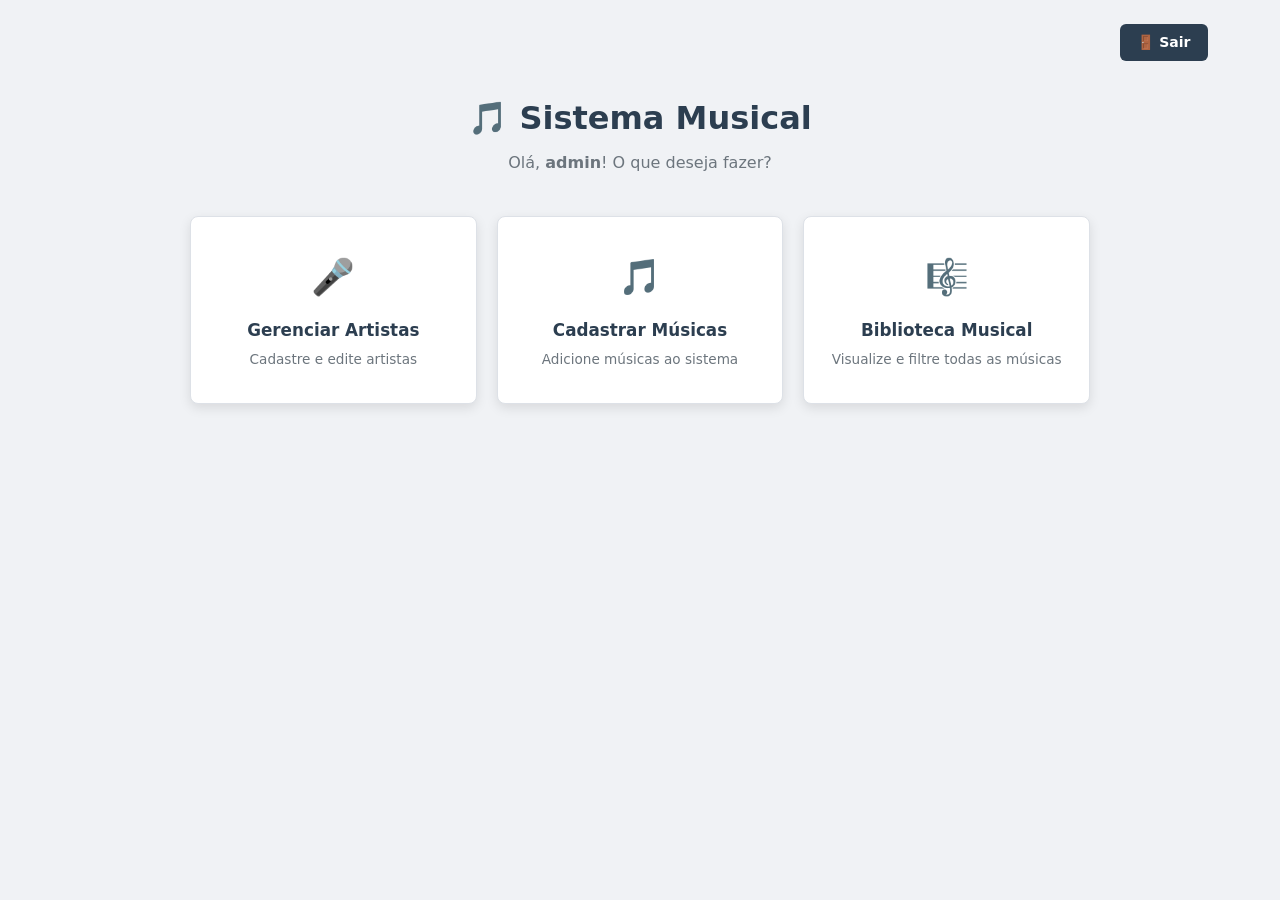
<file: Sistema-musical/index.html>
<!DOCTYPE html>
<html lang="pt-br">
<head>
    <!-- O head é igual ao do login: só muda o title. -->
    <meta charset="UTF-8">
    <meta name="viewport" content="width=device-width, initial-scale=1.0">
    <title>Menu Principal — Sistema Musical</title>
    <link rel="icon" href="data:image/svg+xml,<svg xmlns=%27http://www.w3.org/2000/svg%27 viewBox=%270 0 100 100%27><text y=%27.9em%27 font-size=%2790%27>🎵</text></svg>">
    <link rel="stylesheet" href="styles.css">
</head>
<body>
    <div class="container">
        <!-- topbar: barra de cima. O CSS (flex-end) joga o botão Sair para a direita. -->
        <div class="topbar">
            <a href="login.html" class="btn-back">🚪 Sair</a>
        </div>
        <!-- page-header: as boas-vindas, centralizadas. -->
        <div class="page-header">
            <h1>🎵 Sistema Musical</h1>
            <p>Olá, <strong>admin</strong>! O que deseja fazer?</p>
        </div>
        <div class="menu-grid">
            <!-- Cada menu-card tem um link (a) que ocupa o card inteiro: clicar em qualquer parte leva à tela. -->
            <div class="menu-card">
                <a href="cadastro_artista.html">
                    <div class="menu-card-icon">🎤</div> <!-- ícone grande -->
                    <div class="menu-card-title">Gerenciar Artistas</div> <!-- título -->
                    <div class="menu-card-desc">Cadastre e edite artistas</div> <!-- descrição -->
                </a>
            </div>
            <div class="menu-card">
                <a href="cadastro_musica.html">
                    <div class="menu-card-icon">🎵</div>
                    <div class="menu-card-title">Cadastrar Músicas</div>
                    <div class="menu-card-desc">Adicione músicas ao sistema</div>
                </a>
            </div>
            <div class="menu-card">
                <a href="listagem_musicas.html">
                    <div class="menu-card-icon">🎼</div>
                    <div class="menu-card-title">Biblioteca Musical</div>
                    <div class="menu-card-desc">Visualize e filtre todas as músicas</div>
                </a>
            </div>
        </div>
</body>
</html>
</file>
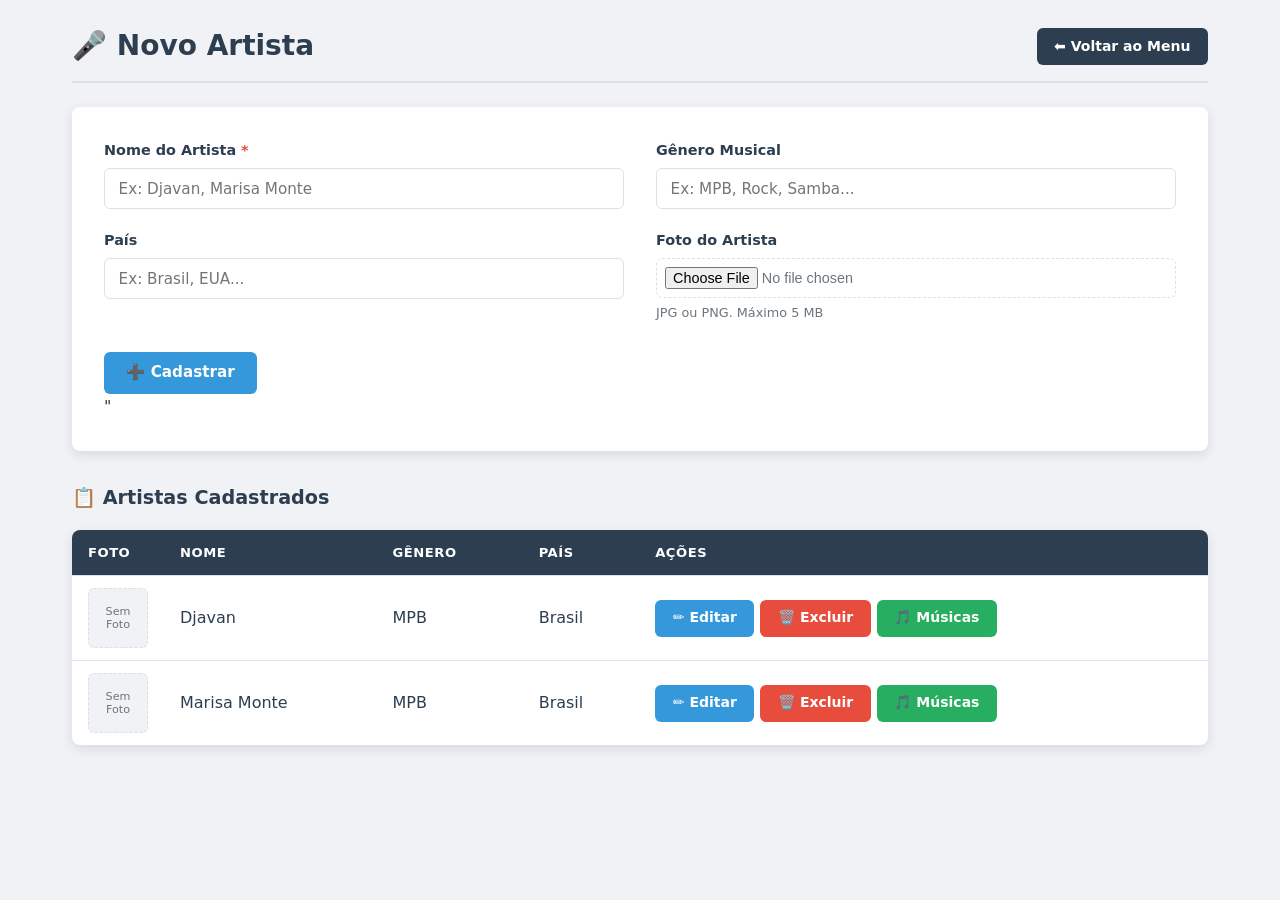
<file: Sistema-musical/cadastro_artista.html>
<!DOCTYPE html>
<html lang="pt-br">
<head>
    <meta charset="UTF-8">
    <meta name="viewport" content="width=device-width, initial-scale=1.0">
    <title>Cadastro de Artista</title>
    <link rel="icon" href="data:image/svg+xml,<svg xmlns=%27http://www.w3.org/2000/svg%27 viewBox=%270 0 100 100%27><text y=%27.9em%27 font-size=%2790%27>🎵</text></svg>">
    <link rel="stylesheet" href="styles.css">
</head>
<body>
<div class="container">

    <!-- A mesma barra de título da Biblioteca (o CSS já existe desde a aula 2). -->
    <div class="page-header-bar">
        <h2>🎤 Novo Artista</h2>
        <div class="header-actions">
            <a href="index.html" class="btn-back">⬅ Voltar ao Menu</a>
        </div>
   </div>

   <!--FORMULÁRIO DE CADASTRO DO ARTISTA("O criador") method="post":envia os dados escondidos. É o certo para cadastrar. enctype="multipart/form-data":OBRIGATÓRIO para enviar arquivo (a foto). Não muda nada na tela, mas sem ele a foto não ao PHP na Sprint 2. -->
   <form method="post" action="#" enctype="multipart/form-data">

    <!--form-grid: o CSS transforma em 2 colunas (grid Ifr Ifr). Os campos se encaixam 2 por linha-->
    <div class="form-grid">

        <div class="form-group">
            <!--O * vermelho avisa que o campo é obrigatório. A cor vem da variável --red. -->
            <label for="nome">Nome do Artista <span style="color: var(--red);">*</span></label>
            <!--required: o navegador não deixa cadastrar sem nome. -->
            <input type="text" name="nome" id="nome" required placeholder="Ex: Djavan, Marisa Monte">
    </div>
    
    <div class="form-group">
       <!-- Campo opcional (sem required). -->
       <label for="genero">Gênero Musical</label>
       <input type="text" id="genero" name="genero"
       placeholder="Ex: MPB, Rock, Samba...">
   </div>

    <div class="form-group">
        <label for="pais">País</label>
        <input type="text" id="pais" name="pais"
        placeholder="Ex: Brasil, EUA...">
    </div>

    <div class="form-group">
        <label for="imagem">Foto do Artista</label>
        <!--type="file: abre a janela para escolher um arquivo. "-->
        <input type="file" id="imagem" accept="image/*">
        <!-- small: texto pequeno de ajuda embaixo do campo -->
         <small>JPG ou PNG. Máximo 5 MB</small>
    </div>

    </div><!--fim. form-grid-->
    <!--form-actions: a área dos botões do formulário (flex).-->
    <div class="form-actions">
        <button type="submit" class="btn-primary">➕ Cadastrar</button>
    </div>"
</form>
<!-- ====== TABELA DE ARTISTAS (dados fixos nesta fase)===== Usa as MESMAS classes da tabela da biblioteca:  vuial já vem pronto. -->
 <h3> 📋 Artistas Cadastrados</h3> <!-- h3: subtítulo da tabela -->

 <div class="table-container">
    <table>
        <thead>
            <tr>
                <th class="col-foto">Foto</th>
                <th>Nome</th>
                <th>Gênero</th>
                <th>País</th>
                <th class="col-acoes">Ações</th>
            </tr>
        </thead>
        <tbody>
            <!--Cada tr = um artista.-->
            <tr>
                <td><div class="no-image">Sem<br>Foto</div></td>
                <td>Djavan</td>
                <td>MPB</td>
                <td>Brasil</td>
                <td>
                    <div class="action-buttons">
                        <a href="#" class="btn-edit">✏️ Editar</a>
                        <a href="#" class="btn-delete">🗑️ Excluir</a>
                        <!--btn-music (verde): leva ao cadastro das músicas DESTE artista. -->
                        <a href="cadastro_musica.html" class="btn-music">🎵 Músicas</a>
                    </div>
                </td>
            </tr>
            <tr>
                <td><div class="no-image">Sem<br>Foto</div></td>
                <td>Marisa Monte</td>
                <td>MPB</td>
                <td>Brasil</td>
                <td>
                    <div class="action-buttons">
                        <a href="#" class="btn-edit">✏️ Editar</a>
                        <a href="#" class="btn-delete">🗑️ Excluir</a>
                        <a href="cadastro_musica.html" class="btn-music">🎵 Músicas</a>
                    </div>
                </td>
        </tbody>
    </table>
 </div>

</body>
</html>
</file>
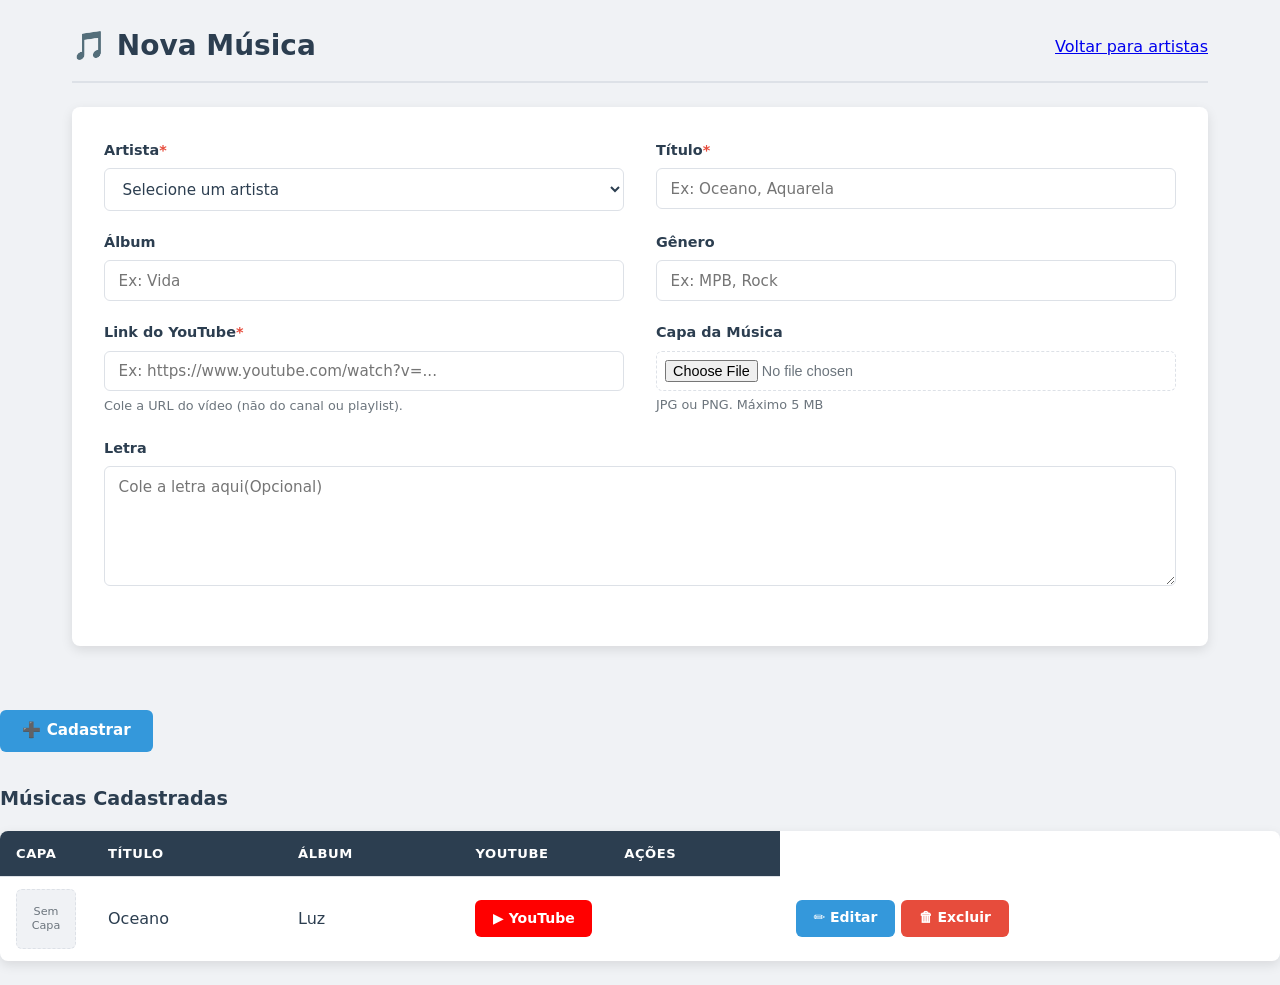
<file: Sistema-musical/cadastro_musica.html>
<!DOCTYPE html>
<html lang="pt-br">
<head>
    <meta charset="UTF-8">
    <meta name="viewport" content="width=device-width, initial-scale=1.0">
    <title>Nova Música - Sistema Musical</title>
   <link rel="icon" href="data:image/svg+xml,<svg xmlns=%27http://www.w3.org/2000/svg%27 viewBox=%270 0 100100%27><text y=%27.9em%27 font-size=%2790%27>🎵</text></svg>">
   <link rel="stylesheet" href="styles.css">
</head>
<body>
 <div class="container">

    <!-- Aqui o botão volta para os ARTISTAS: chegamos nessa tela pelo botão verde "Músicas". -->
     <div class="page-header-bar">
        <h2>🎵 Nova Música</h2>
        <div class="header-actions">
         <a href="cadastro_artista.html" class="btn-secondary">Voltar para artistas</a>
     </div>
     </div>

    <!-- FORMULÁRIO DA MÚSICA (a "obra"). Igual ao do artista: post, enctype e form-grid. -->
     <form method="post" action="#" enctype="multipart/form-data"
            
        <div class="form-grid">

            <!-- Linha 1: Artista + Título -->
             <div class="form-group">
                <label for="artista_id">Artista<span style="color:var(--red)">*</span></label>
                <!-- select required: a música PRECISA de um artista. A 1a opção tem value="" (vazio): se a pessoa não escolher, o required bloqueia. value="1", "2": o código do artista. Na Sprint 2 é assim que o banco liga a música ao artista dela (chave estrangeira artista_id). -->
                 <select name="artista_id" id="artista_id" required>
                    <option value="">Selecione um artista</option>
                    <option value="1">Djavan</option>
                    <option value="2">Marisa Monte</option>
                 </select>
                </div>

            <div class="form-group">
                <label for="título">Título<span style="color:var(--red)">*</span></label>
                <input type="text" id="título" name="titulo"
                          required placeholder="Ex: Oceano, Aquarela">
            </div>

            <!-- Linha 2: Álbum + Gênero-->
             <div class="form-group">
                <label for="álbum">Álbum</label>
                <input type="text" id="álbum" name="album" placeholder="Ex: Vida">
            </div>

            <div class="form-group">
                <label for="genero">Gênero</label>
                <input type="text" id="genero" name="genero" placeholder="Ex: MPB, Rock">
            </div>

            <!-- Linha 3: Youtube + Capa -->
             <div class="form-group">
                <label for="youtube_link">Link do YouTube<span style="color:var(--red)">*</span></label>
                <!-- type="url" o navegador confere se é um endereço de internet (http...).-->
                <input type="url" id="youtube_link" name="youtube_link" placeholder="Ex: https://www.youtube.com/watch?v=...">
                <small>Cole a URL do vídeo (não do canal ou playlist).</small>
            </div>

            <div class="form-group">
                <label for="imagem_capa">Capa da Música</label>
                <!-- O mesmo campo de foto do artista: So imagens -->
                <input type="file" id="imagem_capa" name="imagem_capa" accept="image/*">
                <small>JPG ou PNG. Máximo 5 MB</small>
            </div>

            <!-- Linha 4: Letra. A classe "full" faz este campo ocupar 2 colunas (grid-column: 1 / -1). -->
             <div class="form-group full">
                <label for="letra">Letra</label>
                <textarea id="letra" name="letra" rows="5" placeholder="Cole a letra aqui(Opcional)"></textarea>
            </div>

        </div><!-- fim. form-grid -->

        <div class="form-actions">
            <button type="submit" class="btn-primary">➕ Cadastrar</button>
        </div>
    </form>

    <!--======= TABELA DE MÚSICAS DO ARTISTA (dados fixos nesta fase) =======-->
    <h3>Músicas Cadastradas</h3>
    <div class="table-container">
        <table>
            <thead>
                <tr>
                    <th class="col-capa">Capa</th> 
                    <th>Título</th>
                    <th>Álbum</th>
                    <th class="col-youtube">Youtube</th>
                    <th class="col-acoes">Ações</th>
                </tr>
            </thead>
            <tbody>
                <tr>
                    <td><div class="no-image">Sem<br>Capa</div></td>
                    <td>Oceano</td>
                    <td>Luz</td>
                    <!--Abre o vídeo numa aba nova. -->
                    <td><a href="#" target="_blank" class="btn btn-youtube">▶ YouTube</a></td>
                    <td>
                        <td>
                            <div class="action-buttons">
                            <a href="#" class="btn-edit">✏ Editar</a>
                            <a href="#" class="btn-delete">🗑 Excluir</a>
                            </div>
                        </td>
                </tr>
            </tbody>
        </table>
    </div>

 </div>
</body>
</html>
</file>
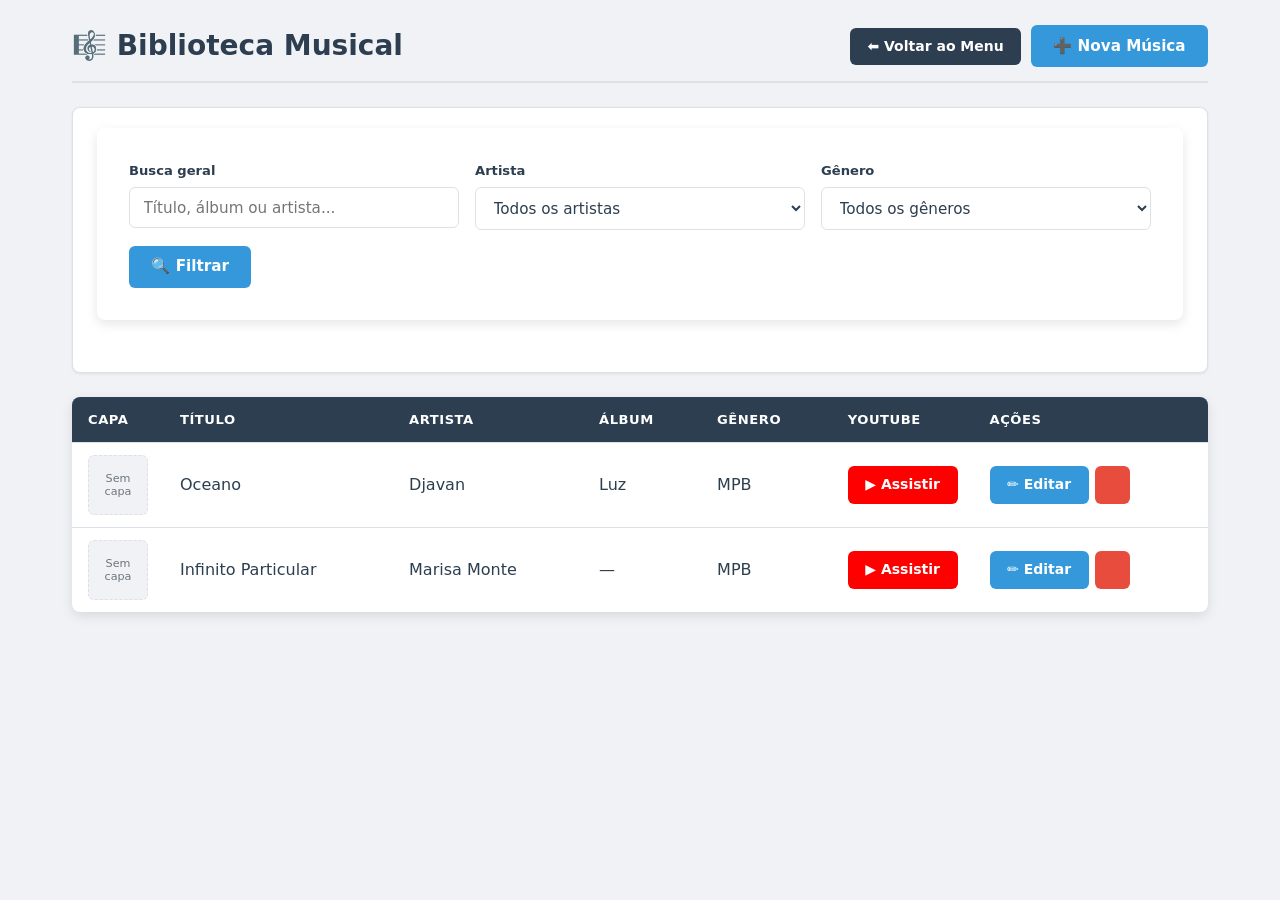
<file: Sistema-musical/listagem_musicas.html>
<!DOCTYPE html>
<html lang="pt-br">
<head>
<meta charset="UTF-8">
<meta name="viewport" content="width=device-width, initial-scale=1.0">
<title>Biblioteca Musical — Sistema Musical</title>
<link rel="icon" href="data:image/svg+xml,<svg xmlns=%27[http://www.w3.org/2000/svg%27](http://www.w3.org/2000/svg%27) viewBox=%270 0 100
100%27><text y=%27.9em%27 font-size=%2790%27>🎵</text></svg>">
<link rel="stylesheet" href="styles.css">
</head>
<body>
<div class="container">

<!-- ========== CABEÇALHO DA PÁGINA ==========
page-header-bar: o CSS (flex + space-between) deixa o título
à esquerda e os botões à direita. Esta barra se repete nos cadastros. -->
<div class="page-header-bar">
<h2>🎼 Biblioteca Musical</h2> <!-- h2: o título desta tela -->
<div class="header-actions">
<!-- Links com cara de botão: btn-back (escuro) e btn-primary (azul). -->
<a href="index.html" class="btn-back">⬅ Voltar ao Menu</a>
<a href="cadastro_musica.html" class="btn-primary">➕ Nova Música</a>
</div>
</div>

<!-- ========== FILTROS ==========
Nesta fase eles só aparecem (não filtram de verdade).
method="get": na Sprint 2 o que a pessoa escolher vai aparecer no endereço
(ex.: ?artista=1) e o PHP usa isso para filtrar no banco. -->
<div class="filters">
<form method="get" class="filter-form" action="#">

<!-- filter-group: os 3 filtros. O CSS (flex) coloca lado a lado. -->
<div class="filter-group">

<!-- filter-item: um filtro = rótulo + campo. -->
<div class="filter-item">
<label for="busca">Busca geral</label>
<input type="text" name="busca" id="busca" placeholder="Título, álbum ou artista...">
</div>

<div class="filter-item">
<label for="artista">Artista</label>
<!-- select: lista para escolher uma opção.
value="" (vazio) = "todos". O número é o código do artista no banco. -->
<select name="artista" id="artista">
<option value="">Todos os artistas</option>
<option value="1">Djavan</option>
<option value="2">Marisa Monte</option>
</select>
</div>

<div class="filter-item">
<label for="genero">Gênero</label>
<select name="genero" id="genero">
<option value="">Todos os gêneros</option>
<option value="MPB">MPB</option>
</select>
</div>
</div>

<!-- filter-actions: a área do botão de filtrar. -->
<div class="filter-actions">
<button type="submit" class="btn-primary">🔍 Filtrar</button>
</div>
</form>
</div>

<!-- ========== TABELA DE MÚSICAS ==========

table-container: a caixa branca com sombra em volta da tabela. -->
<div class="table-container">
<table>
<!-- thead: o cabeçalho da tabela. tr = linha. th = célula de título. -->
<thead>
<tr>
<!-- As classes col-... deixam o CSS controlar a largura destas colunas. -->
<th class="col-capa">Capa</th>
<th>Título</th>
<th>Artista</th>
<th>Álbum</th>
<th>Gênero</th>
<th class="col-youtube">YouTube</th>
<th class="col-acoes">Ações</th>
</tr>
</thead>

<!-- tbody: o corpo. Cada tr é UMA música; cada td é uma informação dela.
Os dados estão fixos aqui. Na Sprint 2 o PHP cria estas linhas a partir do banco. -->
<tbody>
<tr>
<!-- no-image: quadrado "Sem capa" no lugar da imagem (a capa real vem na Sprint 2). -->
<td><div class="no-image">Sem<br>capa</div></td>
<td>Oceano</td>
<td>Djavan</td>
<td>Luz</td>
<td>MPB</td>
<!-- target="_blank": abre o vídeo numa aba nova, sem sair do sistema. -->
<td><a href="#" target="_blank" class="btn-youtube">▶ Assistir</a></td>
<td>
<!-- action-buttons: junta Editar e Excluir lado a lado (flex). -->
<div class="action-buttons">
<a href="#" class="btn-edit">✏️ Editar</a>
<a href="#" class="btn-delete">️</a>
</div>
</td>
</tr>
<tr>
<td><div class="no-image">Sem<br>capa</div></td>
<td>Infinito Particular</td>
<td>Marisa Monte</td>
<td>—</td> <!-- sem álbum: mostramos um traço -->
<td>MPB</td>
<td><a href="#" target="_blank" class="btn-youtube">▶ Assistir</a></td>
<td>
<div class="action-buttons">
<a href="#" class="btn-edit">✏️ Editar</a>
<a href="#" class="btn-delete">️</a>
</div>
</td>
</tr>
</tbody>
</table>
</div>

</div>
</body>
</html>
</file>
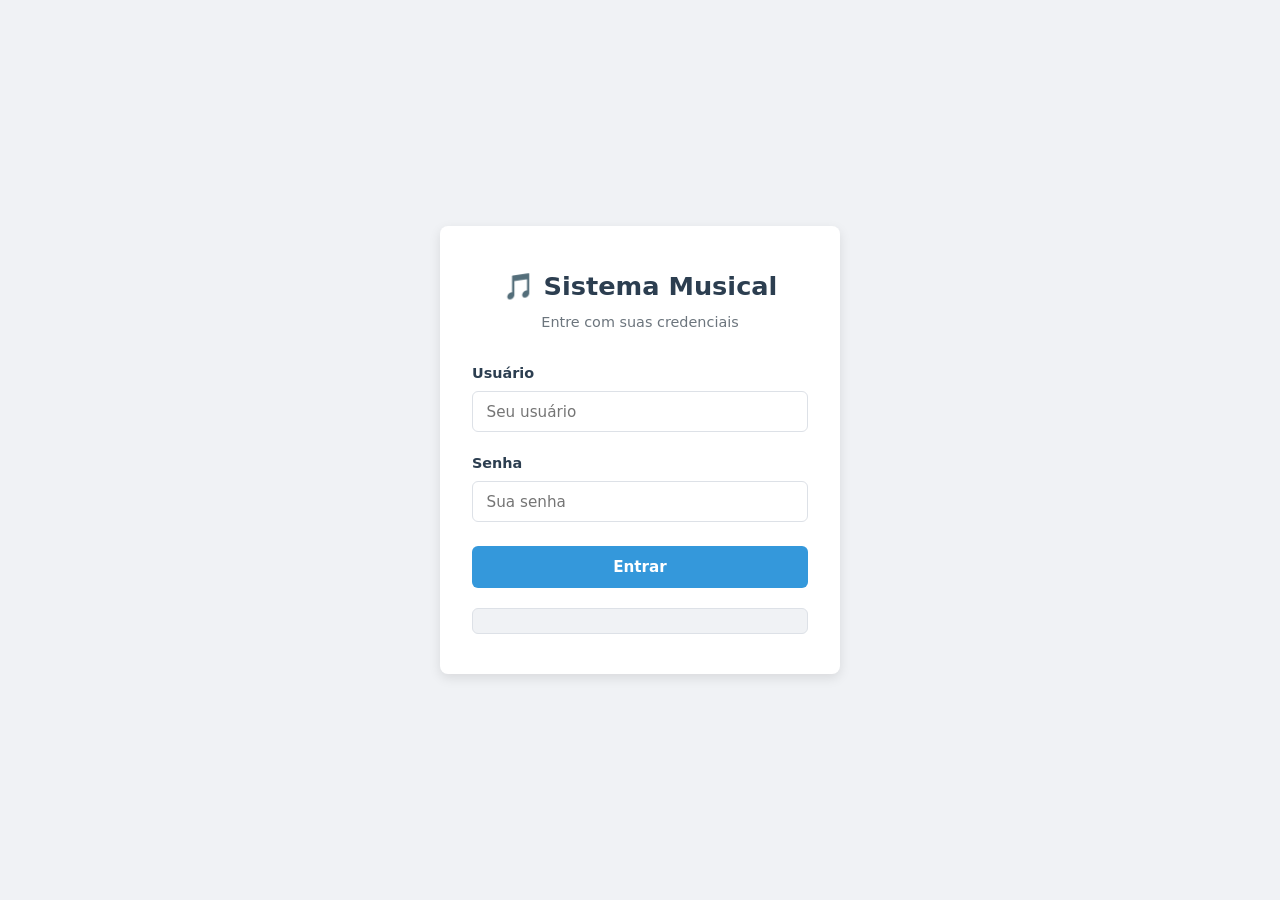
<file: Sistema-musical/login.html>
<!DOCTYPE html>
<html lang="pt-br">
<head>
    <meta charset="UTF-8">
    <meta name="viewport" content="width=device-width, initial-scale=1.0">
    <title>Login — Sistema Musical</title>
    <link rel="icon" href="data:image/svg+xml,<svg xmlns=%27http://www.w3.org/2000/svg%27 viewBox=%270 0 100 100%27><text y=%27.9em%27 font-size=%2790%27>🎵</text></svg>">
    
    <link rel="stylesheet" href="styles.css">
</head>
<body class="login-page">
    <div class="login-card">
        <div class="login-header">
            <h1>🎵 Sistema Musical</h1>
            <p>Entre com suas credenciais</p>
        </div>
        <form method="post" action="#">
            <div class="form-group">
                <label for="usuario">Usuário</label>
                <input type="text"
                       id="usuario"
                       name="usuario"
                       required
                       autocomplete="username"
                       placeholder="Seu usuário">
            </div>
            <div class="form-group">
                <label for="senha">Senha</label>
                <input type="password"
                       id="senha"
                       name="senha"
                       required
                       autocomplete="current-password"
                       placeholder="Sua senha">
            </div>
            <button type="submit" class="btn-primary">Entrar</button>
        </form>
        <div class="login-hint">
        </div>
</body>
</html>
</file>
<file: Sistema-musical/styles.css>
/* =============================================
   SISTEMA MUSICAL: Folha de Estilos Principal
   =============================================
   Um único arquivo para TODAS as telas. Ele cresce a cada aula:
   Aula 1: base, formulário, botões, login e menu
   Aula 2: títulos, barra de título, cores dos botões, tabelas e filtros
   Aula 3: formulário em grade, campo de foto e botão de músicas
   Aula 4: url e textarea, campo "full", utilitários e celular
   ============================================= */
/* -----------------------------------------------
   1. VARIÁVEIS E RESET [AULA 1]
   ----------------------------------------------- */
/* :root guarda as variáveis. Escrevemos o valor UMA vez e usamos
   em todo lugar com var(--nome). Para mudar a identidade visual do
   sistema, basta trocar as cores aqui. */
:root {
    --primary: #2c3e50; /* azul bem escuro: títulos, cabeçalho da tabela */
    --blue: #3498db; /* azul: botão principal e editar */
    --blue-dark: #2980b9; /* azul escuro: hover */
    --green: #27ae60; /* verde: botão de músicas */
    --red: #e74c3c; /* vermelho: excluir e o * de obrigatório */
    --red-dark: #c0392b;
    --bg: #f0f2f5; /* fundo cinza claro da página */
    --surface: #ffffff; /* fundo dos cartões */
    --border: #dde1e7; /* cor das bordas */
    --text: #2c3e50;
    --text-muted: #6c757d; /* texto cinza, menos importante */
    --shadow-sm: 0 1px 3px rgba(0,0,0,.08); /* sombra fraca */
    --shadow-md: 0 4px 12px rgba(0,0,0,.10); /* sombra média */
    --radius: 8px; /* arredondamento dos cantos */
    --font: 'Segoe UI', system-ui, -apple-system, sans-serif;
}
/* Reset: zera as margens que o navegador coloca sozinho.
   box-sizing: border-box faz a largura já incluir padding e borda. */
*, *::before, *::after {
    margin: 0;
    padding: 0;
    box-sizing: border-box;
}
/* A página inteira: fonte, fundo e cor do texto. */
body {
    font-family: var(--font);
    background-color: var(--bg);
    color: var(--text);
    line-height: 1.6; /* espaço entre as linhas do texto */
    min-height: 100vh; /* no mínimo a altura toda da tela */
}
/* -----------------------------------------------
   2. FORMULÁRIOS [AULA 1]
   Base usada por TODAS as telas que têm <form>.
   ----------------------------------------------- */
/* Todo formulário vira um cartão branco com sombra. */
form {
    background: var(--surface);
    padding: 2rem;
    border-radius: var(--radius);
    box-shadow: var(--shadow-md);
    margin-bottom: 2rem;
}
/* Espaço embaixo de cada grupo (rótulo + campo). */
.form-group {
    margin-bottom: 1.25rem;
}
/* display: block coloca o rótulo numa linha só dele, em cima do campo. */
label {
    display: block;
    margin-bottom: .4rem;
    font-size: .9rem;
    font-weight: 600;
    color: var(--primary);
}
/* Os campos ocupam a largura toda e ganham borda fina.
   textarea e select já ficam prontos para as próximas telas. */
input[type="text"],
input[type="password"],
textarea,
select {
    width: 100%;
    padding: .65rem .85rem;
    border: 1.5px solid var(--border);
    border-radius: 6px;
    font-size: .95rem;
    font-family: var(--font); /* sem isso, campos usam outra fonte */
    color: var(--text);
    background: var(--surface);
    transition: border-color .2s, box-shadow .2s; /* muda suave */
}
/* :focus = quando a pessoa clica no campo. A borda fica azul. */
input:focus,
textarea:focus,
select:focus {
    outline: none;
    border-color: var(--blue);
    box-shadow: 0 0 0 3px rgba(52,152,219,.15);
}
/* -----------------------------------------------
   3. BOTÕES [AULA 1, cores novas nas aulas 2 e 3]
   ----------------------------------------------- */
/* Seletor em grupo (vírgulas): TODOS os botões do sistema têm o
   mesmo formato. Cada um ganha a sua cor mais abaixo. */
.btn-primary,
.btn-edit,
.btn-delete,
.btn-music,
.btn-back,
.btn-youtube {
    display: inline-flex; /* ícone e texto alinhados */
    align-items: center;
    justify-content: center;
    gap: .35rem;
    padding: .55rem 1.1rem;
    border: none;
    border-radius: 6px;
    font-size: .875rem;
    font-weight: 600;
    font-family: var(--font);
    cursor: pointer; /* mãozinha no mouse */
    text-decoration: none; /* links sem sublinhado */
    white-space: nowrap; /* texto não quebra linha */
    transition: background-color .2s, transform .15s, box-shadow .2s;
    line-height: 1.4;
}
/* Botão principal: azul. No hover escurece e sobe 1px. */
.btn-primary {
    padding: .65rem 1.4rem;
    font-size: .95rem;
    background: var(--blue);
    color: #fff;
}
.btn-primary:hover {
    background: var(--blue-dark);
    transform: translateY(-1px);
    box-shadow: var(--shadow-sm);
}
/* Voltar e Sair: escuro. */
.btn-back {
    background: var(--primary);
    color: #fff;
}
.btn-back:hover {
    background: #1a252f;
}
/* -----------------------------------------------
   5. TELA DE LOGIN [AULA 1]
   ----------------------------------------------- */
/* O body do login vira flex para centralizar o cartão:
   justify-content = horizontal, align-items = vertical. */
.login-page {
    display: flex;
    justify-content: center;
    align-items: center;
    min-height: 100vh;
    background: var(--bg);
    padding: 1rem;
}
/* O cartão branco, com no máximo 400px de largura. */
.login-card {
    background: var(--surface);
    padding: 2.5rem 2rem;
    border-radius: var(--radius);
    box-shadow: var(--shadow-md);
    width: 100%;
    max-width: 400px;
}
/* O form já é um cartão (seção 2). Dentro do login-card tiramos
   o fundo e a sombra para não ficar "caixa dentro de caixa". */
.login-card form {
    background: none;
    box-shadow: none;
    padding: 0;
    margin: 0;
}
.login-header {
    text-align: center;
    margin-bottom: 1.75rem;
}
.login-header h1 {
    font-size: 1.6rem;
    color: var(--primary);
    margin-bottom: .25rem;
}
.login-header p {
    color: var(--text-muted);
    font-size: .9rem;
}
/* Seletor com espaço = "que está dentro de". Só o botão do login
   ocupa a largura toda. */
.login-card .btn-primary {
    width: 100%;
    margin-top: .25rem;
}
/* A caixinha com a dica das credenciais. */
.login-hint {
    margin-top: 1.25rem;
    padding: .75rem 1rem;
    background: var(--bg);
    border-radius: 6px;
    text-align: center;
    font-size: .82rem;
    color: var(--text-muted);
    border: 1px solid var(--border);
}
.login-hint code {
    background: #e9ecef;
    padding: .1rem .35rem;
    border-radius: 3px;
    font-size: .8rem;
}
/* -----------------------------------------------
   6. LAYOUT BASE [AULA 1]
   O container de todas as telas, menos o login.
   ----------------------------------------------- */
/* Largura máxima de 1200px. margin: 0 auto centraliza a caixa. */
.container {
    max-width: 1200px;
    margin: 0 auto;
    padding: 24px 32px;
}
/* -----------------------------------------------
   7. MENU PRINCIPAL [AULA 1]
   ----------------------------------------------- */
/* flex-end empurra o botão Sair para a direita. */
.topbar {
    display: flex;
    justify-content: flex-end;
    margin-bottom: 2rem;
}
.page-header {
    text-align: center;
    margin-bottom: 2.5rem;
}
.page-header h1 {
    font-size: 2rem;
    color: var(--primary);
    margin-bottom: .35rem;
}
.page-header p {
    color: var(--text-muted);
    font-size: 1rem;
}
/* A grade dos cards. auto-fit + minmax(240px, 1fr):
   "coloque quantas colunas couberem, cada uma com no mínimo 240px".
   No celular os cards descem sozinhos. */
.menu-grid {
    display: grid;
    grid-template-columns: repeat(auto-fit, minmax(240px, 1fr));
    gap: 1.25rem;
    max-width: 900px;
    margin: 0 auto;
}
.menu-card {
    background: var(--surface);
    border-radius: var(--radius);
    box-shadow: var(--shadow-md);
    transition: transform .2s, box-shadow .2s;
    border: 1px solid var(--border);
}
/* Com o mouse em cima, o card sobe 4px e a sombra cresce. */
.menu-card:hover {
    transform: translateY(-4px);
    box-shadow: 0 8px 20px rgba(0,0,0,.13);
}
/* display: block faz o link ocupar o card inteiro (tudo clicável). */
.menu-card a {
    display: block;
    padding: 2rem 1.5rem;
    text-align: center;
    text-decoration: none;
    color: var(--text);
}
.menu-card-icon {
    font-size: 2.2rem;
    margin-bottom: .75rem;
}
.menu-card-title {
    font-size: 1.05rem;
    font-weight: 600;
    color: var(--primary);
    margin-bottom: .35rem;
}
.menu-card-desc {
    font-size: .85rem;
    color: var(--text-muted);
}

/* [AULA 2] Cores dos botões de ação da tabela.
Azul = ação normal. Vermelho = perigo (excluir). */
.btn-edit { background: var(--blue); color: #fff; }
.btn-edit:hover { background: var(--blue-dark); }
.btn-delete { background: var(--red); color: #fff; }
.btn-delete:hover { background: var(--red-dark); }

/* [AULA 2] O vermelho do YouTube, para reconhecer na hora. */
.btn-youtube { background: #ff0000; color: #fff; }
.btn-youtube:hover { background: #cc0000; }

/* -----------------------------------------------
8. TIPOGRAFIA [h2 na AULA 2]
----------------------------------------------- */
/* Todo h2 do sistema: grande, cor principal e uma linha embaixo. */
h2 {
    font-size: 1.75rem;
    font-weight: 600;
    color: var(--primary);
    margin-bottom: 1.5rem;
    padding-bottom: .75rem;
    border-bottom: 2px solid var(--border);
}


/* -----------------------------------------------
9. CABEÇALHO DE PÁGINA COM AÇÕES [AULA 2]
Usado na Biblioteca e nos dois cadastros.
----------------------------------------------- */
/* space-between: título na esquerda, botões na direita.
flex-wrap: se faltar espaço, os botões descem. */
.page-header-bar {
    display: flex;
    align-items: center;
    justify-content: space-between;
    gap: 1rem;
    margin-bottom: 1.5rem;
    padding-bottom: .75rem;
    border-bottom: 2px solid var(--border);
    flex-wrap: wrap;
}

/* A barra já tem linha embaixo. Tiramos a linha do h2 que está
dentro dela, senão ficariam duas. */
.page-header-bar h2 {
    margin: 0;
    padding: 0;
    border: none;
    font-size: 1.75rem;
    font-weight: 600;
    color: var(--primary);
}

.page-header-bar .header-actions {
    display: flex;
    gap: .6rem;
    flex-wrap: wrap;
    align-items: center;
}

/* -----------------------------------------------
11. TABELAS [AULA 2]
----------------------------------------------- */
/* A caixa da tabela. overflow: hidden corta o que passa dos cantos
redondos (senão o cabeçalho escuro "vaza" no canto). */
.table-container {
    background: var(--surface);
    border-radius: var(--radius);
    box-shadow: var(--shadow-md);
    overflow: hidden;
    margin-bottom: 1.5rem;
}

/* border-collapse: as bordas das células viram uma só. */
table {
    width: 100%;
    border-collapse: collapse;
}

/* Espaço dentro das células e uma linha fina entre as linhas. */
th, td {
    padding: 12px 16px;
    text-align: left;
    vertical-align: middle;
    border-bottom: 1px solid var(--border);
}

/* Cabeçalho escuro, letra branca e MAIÚSCULA. */
th {
    background: var(--primary);
    color: #fff;
    font-size: .82rem;
    font-weight: 600;
    letter-spacing: .04em;
    text-transform: uppercase;
    white-space: nowrap;
}

tbody tr:last-child td { border-bottom: none; } /* a última linha sem borda */
tbody tr:hover { background: #f8fafc; } /* linha clareia com o mouse */

/* Larguras fixas das colunas pequenas. */
.col-foto,
.col-capa { width: 90px; white-space: nowrap; }
.col-youtube { width: 110px; white-space: nowrap; }
.col-acoes { white-space: nowrap; }

/* Editar, Excluir (e Músicas) lado a lado. */
.action-buttons {
    display: flex;
    gap: 6px;
    align-items: center;
    flex-wrap: nowrap;
}

/* [Sprint 2] A miniatura da capa ou da foto de verdade. */
.table-thumbnail {
    width: 60px;
    height: 60px;
    object-fit: cover;
    border-radius: 6px;
    display: block;
}

/* O quadrado "Sem capa / Sem foto": borda tracejada e texto no meio. */
.no-image {
    width: 60px;
    height: 60px;
    background: var(--bg);
    border: 1.5px dashed var(--border);
    border-radius: 6px;
    display: flex;
    align-items: center;
    justify-content: center;
    font-size: .7rem;
    color: var(--text-muted);
    text-align: center;
    line-height: 1.2;
}

/* [Sprint 2] Célula de "nenhuma música encontrada". */
td.empty-cell {
    text-align: center;
    color: var(--text-muted);
    padding: 2rem;
    font-size: .95rem;
}

/* -----------------------------------------------
14. FILTROS [AULA 2]
----------------------------------------------- */
.filters {
    background: var(--surface);
    padding: 1.25rem 1.5rem;
    border-radius: var(--radius);
    box-shadow: var(--shadow-sm);
    margin-bottom: 1.5rem;
    border: 1px solid var(--border);
}

/* Os filtros lado a lado. flex-wrap: descem se não couber. */
.filter-group {
    display: flex;
    gap: 1rem;
    flex-wrap: wrap;
    margin-bottom: 1rem;
}

/* flex: 1 = cada filtro pega a mesma fatia do espaço.
min-width impede que fique fino demais. */
.filter-item {
    flex: 1;
    min-width: 180px;
}

.filter-item label {
    font-size: .82rem;
}

.filter-actions {
    display: flex;
    gap: .75rem;
    align-items: center;
}

/* [AULA 3] Verde = ir para as músicas do artista. */
.btn-music { background: var(--green); color: #fff; }
.btn-music:hover { background: #219a52; }

/* [AULA 3] O subtítulo das tabelas dos cadastros. */
h3 {
    font-size: 1.2rem;
    font-weight: 600;
    color: var(--primary);
    margin: 2rem 0 1rem; /* 2rem em cima, 0 nos lados, 1rem embaixo */
}

/* [AULA 3] Seletor de atributo: só o input de arquivo.
A borda tracejada lembra "solte o arquivo aqui". */
input[type="file"] {
    width: 100%;
    padding: .5rem;
    border: 1.5px dashed var(--border);
    border-radius: 6px;
    font-size: .9rem;
    color: var(--text-muted);
    cursor: pointer;
}

/* [AULA 3] O texto de ajuda fica embaixo do campo, pequeno e cinza. */
small {
    display: block;
    margin-top: .3rem;
    font-size: .8rem;
    color: var(--text-muted);
}

/* [AULA 3] 2 colunas iguais (1fr = uma fração do espaço).
gap: 0 entre linhas (o form-group já tem margem) e 2rem entre colunas. */
.form-grid {
    display: grid;
    grid-template-columns: 1fr 1fr;
    gap: 0 2rem;
}

/* [AULA 3] Os botões abaixo do formulário, lado a lado. */
.form-actions {
    display: flex;
    gap: .75rem;
    align-items: center;
    flex-wrap: wrap;
    margin-top: .5rem;
    grid-column: 1 / -1;
}

/* [AULA 3, usada na Sprint 2] Mostra a foto já salva ao editar. */
.current-image {
    display: flex;
    align-items: center;
    gap: .75rem;
    margin-top: .75rem;
    padding: .75rem;
    background: var(--bg);
    border-radius: 6px;
}

.current-image img {
    width: 64px;
    height: 64px;
    object-fit: cover; /* corta a foto sem esticar */
    border-radius: 6px;
    flex-shrink: 0;
}

.current-image small {
    margin: 0;
    color: var(--text-muted);
}

/* -----------------------------------------------
4. MENSAGENS [AULA 4, usadas de verdade na Sprint 2]
Ex.: "Artista cadastrado!" (success) ou "Senha incorreta" (error).
----------------------------------------------- */
.message {
display: flex;
align-items: center;
gap: .6rem;
padding: .85rem 1.1rem;
border-radius: 6px;
margin-bottom: 1.25rem;
font-size: .95rem;
font-weight: 500;
}

.message.success { background: #d4edda; color: #155724; border: 1px solid #c3e6cb; }
.message.error { background: #f8d7da; color: #721c24; border: 1px solid #f5c6cb; }

/* [AULA 4] A caixa da letra: começa com 120px de altura.
resize: vertical deixa esticar só para baixo. */
textarea {
min-height: 120px;
resize: vertical;
}


/* -----------------------------------------------
10. FORMULÁRIO EM GRADE [AULAS 3 e 4]
----------------------------------------------- */
/* [AULA 4] Outros tipos de input ficam iguais ao text. */
input[type="number"],
input[type="url"],
input[type="date"] {
width: 100%;
padding: .65rem .85rem;
border: 1.5px solid var(--border);
border-radius: 6px;
font-size: .95rem;
font-family: var(--font);
color: var(--text);
background: var(--surface);
transition: border-color .2s, box-shadow .2s;
}

/* [AULA 4] O campo com a classe "full" vai da 1a à última linha
da grade: ocupa as 2 colunas (usado na letra da música). */
.form-grid .form-group.full {
grid-column: 1 / -1;
}


/* -----------------------------------------------
15. UTILITÁRIOS [AULA 4]
Classes pequenas para usar direto no HTML, sem criar regra nova.
mt = margin-top, mb = margin-bottom.
----------------------------------------------- */
.text-center { text-align: center; }
.text-muted { color: var(--text-muted); font-size: .9rem; }

.mt-1 { margin-top: .5rem; }
.mt-2 { margin-top: 1rem; }
.mt-3 { margin-top: 1.5rem; }
.mb-1 { margin-bottom: .5rem; }
.mb-2 { margin-bottom: 1rem; }
.mb-3 { margin-bottom: 1.5rem; }


/* -----------------------------------------------
16. RESPONSIVIDADE [AULA 4]
Tudo aqui dentro só vale em telas de até 768px (celular e
tablet em pé). Fica no FIM do arquivo para vencer as regras de cima.
Teste: F12, depois o ícone de celular (modo responsivo).
----------------------------------------------- */
@media (max-width: 768px) {
.container { padding: 16px; } /* menos espaço nas bordas */
h2 { font-size: 1.4rem; }
form { padding: 1.25rem; }
.form-grid { grid-template-columns: 1fr; } /* formulário em 1 coluna */
.filter-group { flex-direction: column; gap: .75rem; } /* filtros empilhados */
.filter-item { min-width: 100%; }
.table-container { overflow-x: auto; } /* tabela rola para o lado */
table { min-width: 560px; }
th, td { padding: 10px 12px; font-size: .85rem; }
.table-thumbnail,
.no-image { width: 48px; height: 48px; }
.col-foto, .col-capa { width: 68px; }
.action-buttons { flex-wrap: wrap; gap: 4px; }
.btn-edit, .btn-delete, .btn-music, .btn-youtube {
padding: .4rem .7rem;
font-size: .78rem;
}
.menu-grid { grid-template-columns: 1fr; } /* menu: 1 card por linha */
}
</file>
